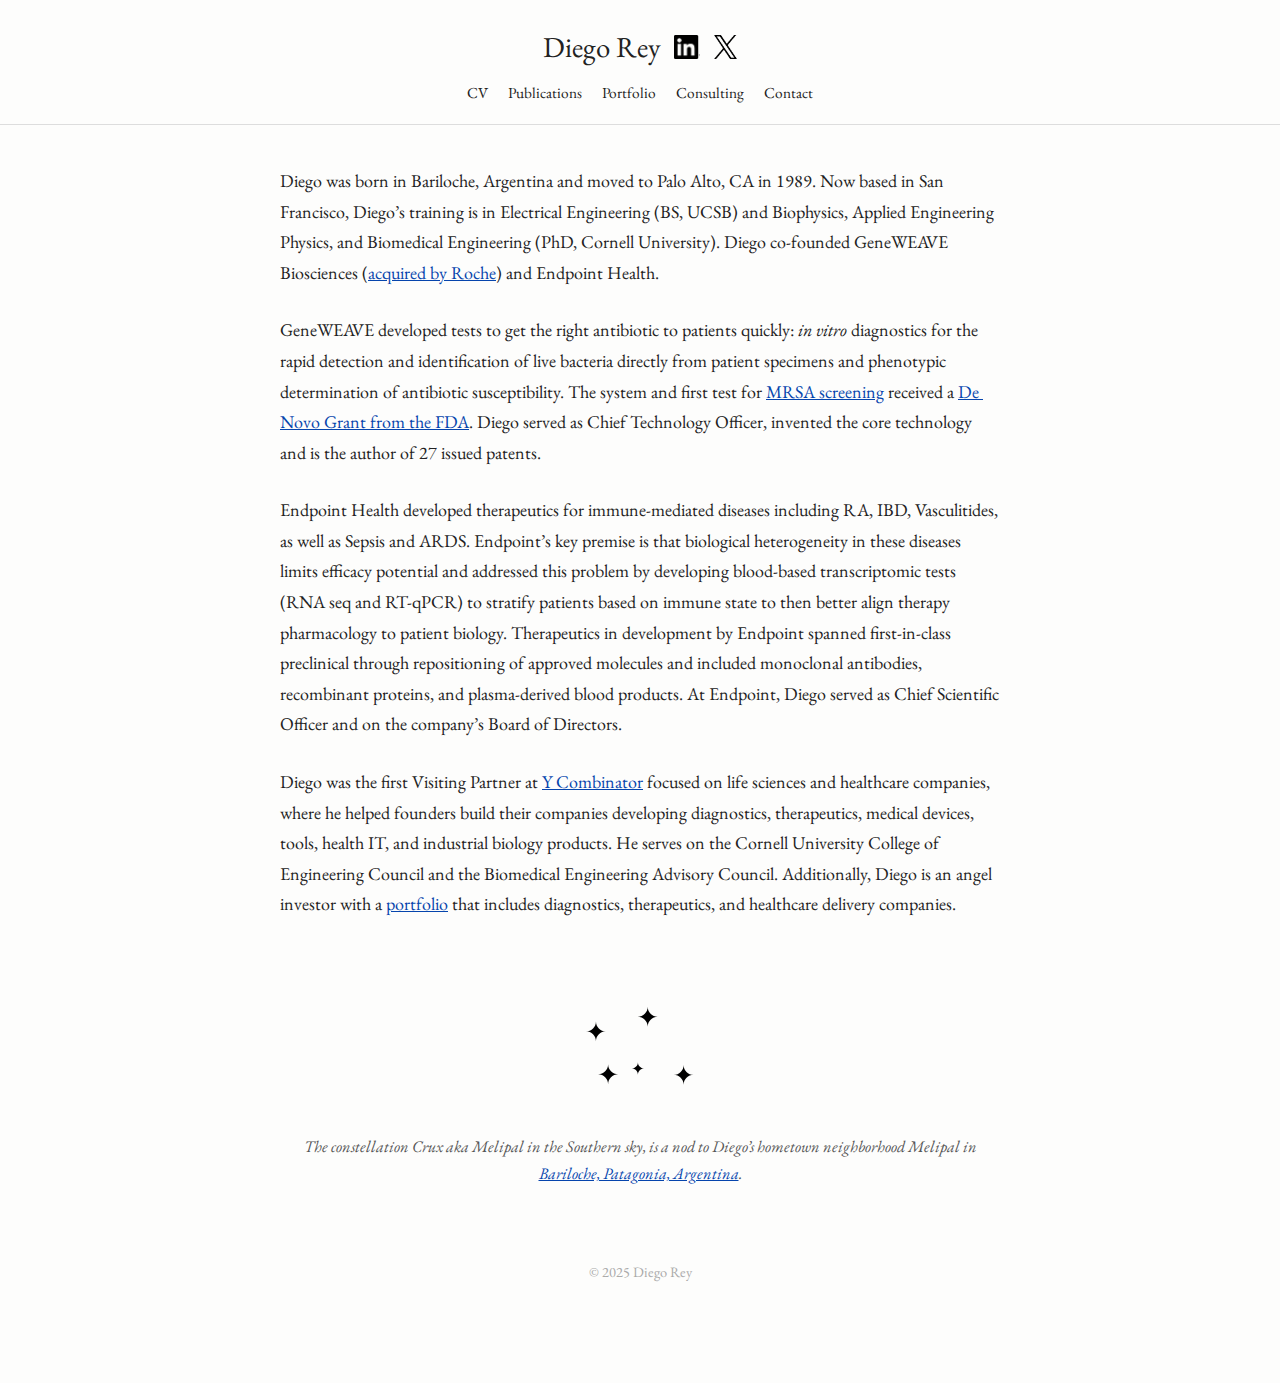
<file: index.html>
<!DOCTYPE html>
<html lang="en">
<head>
  <meta charset="UTF-8" />
  <meta name="viewport" content="width=device-width, initial-scale=1.0"/>
  <title>Diego Rey</title>
  <link rel="icon" type="image/png" href="melipal_favicon.png" />
  <link rel="stylesheet" href="styles.css" />
  <link href="https://fonts.googleapis.com/css2?family=EB+Garamond&display=swap" rel="stylesheet">
  <style>
    .profile-header {
      display: flex;
      justify-content: center;
      align-items: center;
      gap: 0.75rem;
    }
    .profile-header img {
      height: 24px;
      width: auto;
    }
  </style>
</head>
<body>
  <header>
    <div class="profile-header">
      <h1><a href="index.html">Diego Rey</a></h1>
      <a href="https://www.linkedin.com/in/diegorey/" target="_blank">
        <img src="logos/InBug-Black.png" alt="LinkedIn logo" />
      </a>
      <a href="https://x.com/diegoarey" target="_blank">
        <img src="logos/logo-black.png" alt="X (Twitter) logo" />
      </a>
    </div>
    <nav>
      <a href="DiegoRey_CV_March_2025.pdf" target="_blank">CV</a>
      <a href="https://scholar.google.com/citations?user=e81k_fIAAAAJ&hl=en" target="_blank">Publications</a>
      <a href="portfolio.html">Portfolio</a>
      <a href="https://www.maitenconsulting.com" target="_blank">Consulting</a>
      <a href="contact.html">Contact</a>
    </nav>
  </header>

  <main>
    <section>
      <p>Diego was born in Bariloche, Argentina and moved to Palo Alto, CA in 1989. Now based in San Francisco, Diego’s training is in Electrical Engineering (BS, UCSB) and Biophysics, Applied Engineering Physics, and Biomedical Engineering (PhD, Cornell University). Diego co-founded GeneWEAVE Biosciences (<a href="https://www.genengnews.com/news/roche-to-acquire-geneweave-for-up-to-425m/" target="_blank">acquired by Roche</a>) and Endpoint Health.</p>

      <p>GeneWEAVE developed tests to get the right antibiotic to patients quickly: <em>in vitro</em> diagnostics for the rapid detection and identification of live bacteria directly from patient specimens and phenotypic determination of antibiotic susceptibility. The system and first test for <a href="https://medlineplus.gov/lab-tests/mrsa-tests/" target="_blank">MRSA screening</a> received a <a href="https://www.fda.gov/news-events/press-announcements/fda-authorizes-marketing-diagnostic-test-uses-novel-technology-detect-mrsa-bacteria" target="_blank">De Novo Grant from the FDA</a>. Diego served as Chief Technology Officer, invented the core technology and is the author of 27 issued patents.</p>

      <p>Endpoint Health developed therapeutics for immune-mediated diseases including RA, IBD, Vasculitides, as well as Sepsis and ARDS. Endpoint’s key premise is that biological heterogeneity in these diseases limits efficacy potential and addressed this problem by developing blood-based transcriptomic tests (RNA seq and RT-qPCR) to stratify patients based on immune state to then better align therapy pharmacology to patient biology. Therapeutics in development by Endpoint spanned first-in-class preclinical through repositioning of approved molecules and included monoclonal antibodies, recombinant proteins, and plasma-derived blood products. At Endpoint, Diego served as Chief Scientific Officer and on the company’s Board of Directors.</p>

      <p>Diego was the first Visiting Partner at <a href="https://www.ycombinator.com" target="_blank">Y Combinator</a> focused on life sciences and healthcare companies, where he helped founders build their companies developing diagnostics, therapeutics, medical devices, tools, health IT, and industrial biology products. He serves on the Cornell University College of Engineering Council and the Biomedical Engineering Advisory Council. Additionally, Diego is an angel investor with a <a href="portfolio.html">portfolio</a> that includes diagnostics, therapeutics, and healthcare delivery companies.</p>
    </section>

    <section class="melipal">
      <img src="images/melipal.svg" alt="Melipal constellation" />
      <p class="caption"><em>The constellation Crux aka Melipal in the Southern sky, is a nod to Diego’s hometown neighborhood Melipal in <a href="https://www.travelandleisure.com/trip-ideas/bariloche-argentina-guide" target="_blank">Bariloche, Patagonia, Argentina</a>.</em></p>
    </section>

    <footer>
      <p>&copy; 2025 Diego Rey</p>
    </footer>
  </main>
</body>
</html>
</file>
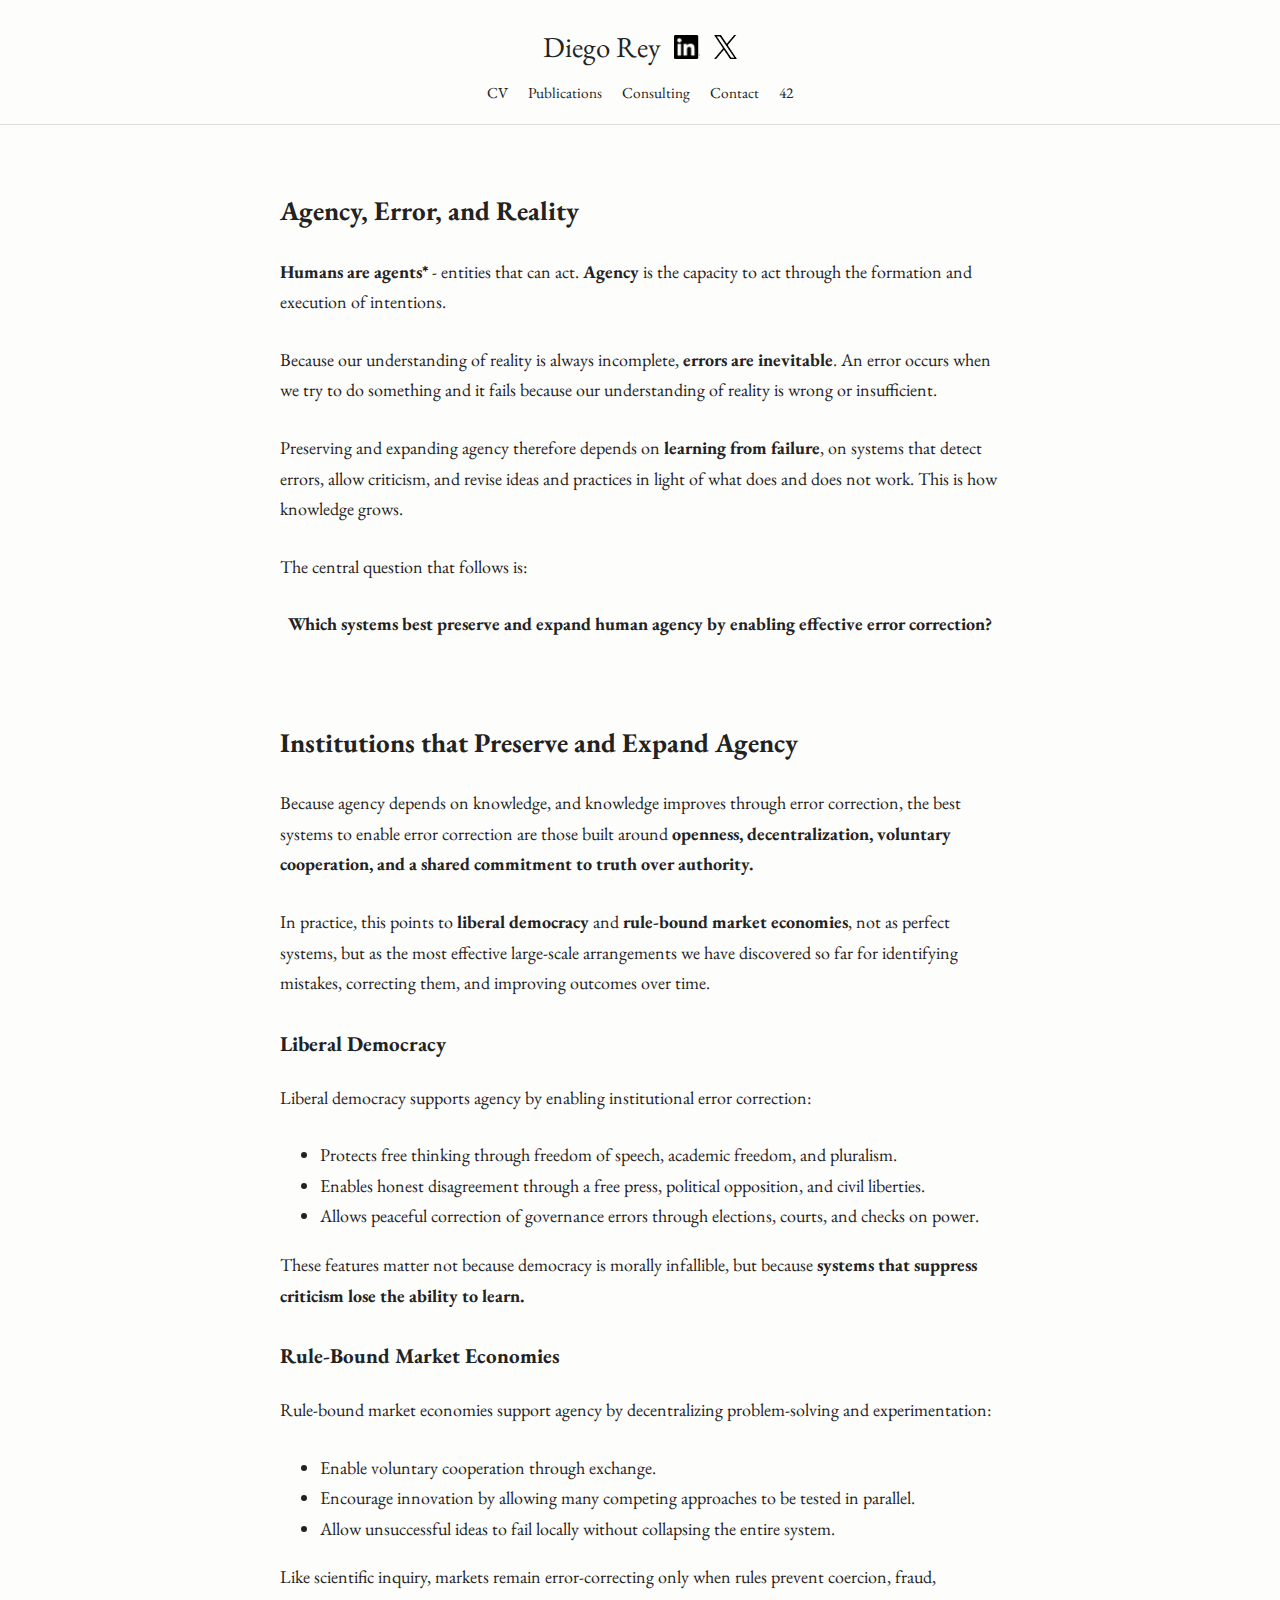
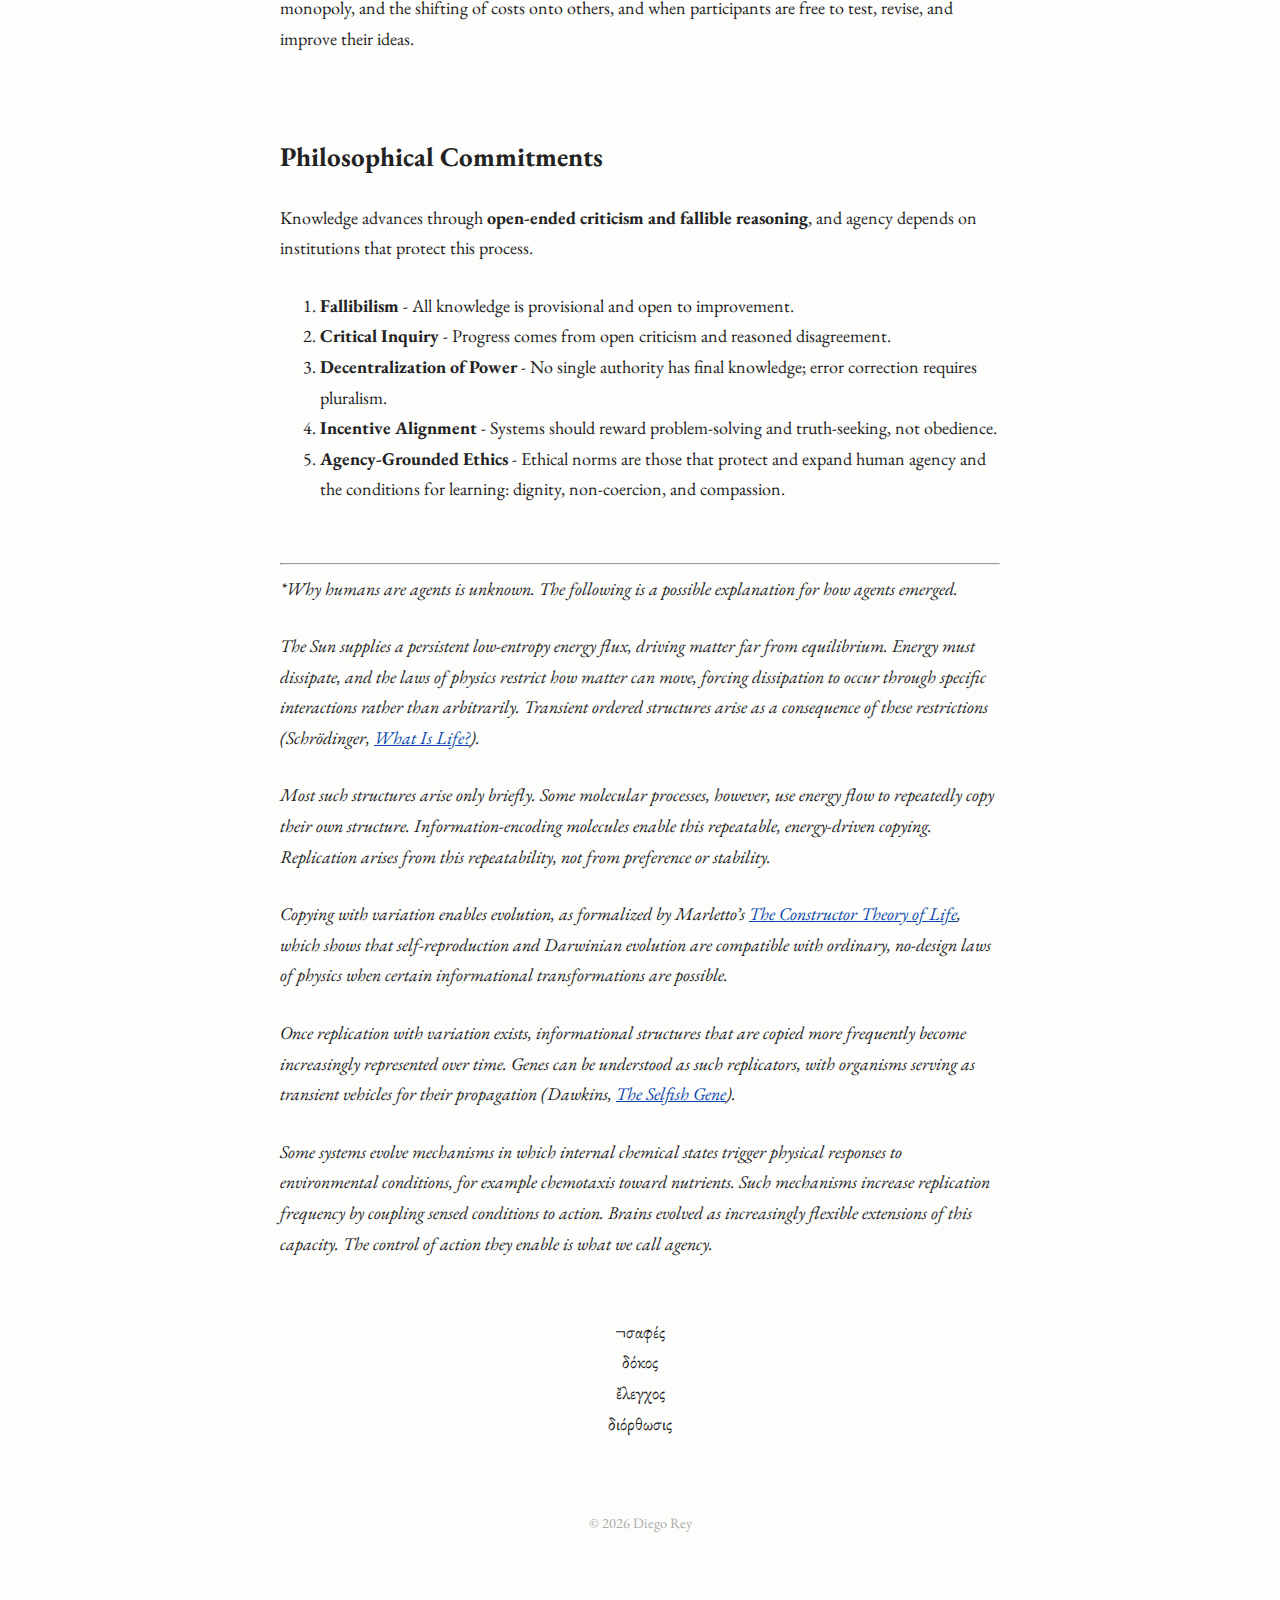
<file: 42.html>
<!DOCTYPE html>
<html lang="en">
<head>
  <meta charset="UTF-8" />
  <meta name="viewport" content="width=device-width, initial-scale=1.0"/>
  <title>42</title>
  <link rel="icon" type="image/png" href="melipal_favicon.png" />
  <link rel="stylesheet" href="styles.css" />
  <link href="https://fonts.googleapis.com/css2?family=EB+Garamond&display=swap" rel="stylesheet">
  <style>
    .profile-header {
      display: flex;
      justify-content: center;
      align-items: center;
      gap: 0.75rem;
    }
    .profile-header img {
      height: 24px;
      width: auto;
    }
  </style>
</head>
<body>
  <header>
    <div class="profile-header">
      <h1><a href="index.html">Diego Rey</a></h1>
      <a href="https://www.linkedin.com/in/diegorey/" target="_blank">
        <img src="logos/InBug-Black.png" alt="LinkedIn logo" />
      </a>
      <a href="https://x.com/diegoarey" target="_blank">
        <img src="logos/logo-black.png" alt="X (Twitter) logo" />
      </a>
    </div>
    <nav>
      <a href="DiegoRey_CV.pdf" target="_blank">CV</a>
      <a href="https://scholar.google.com/citations?user=e81k_fIAAAAJ&hl=en" target="_blank">Publications</a>
      <a href="https://www.maitenconsulting.com" target="_blank">Consulting</a>
      <a href="contact.html">Contact</a>
      <a href="42.html">42</a>
    </nav>
  </header>

  <main>
    <section>

      <h2>Agency, Error, and Reality</h2>

      <p><b>Humans are agents*</b> - entities that can act. <b>Agency</b> is the capacity to act through the formation and execution of intentions.</p>

      <p>Because our understanding of reality is always incomplete, <b>errors are inevitable</b>. An error occurs when we try to do something and it fails because our understanding of reality is wrong or insufficient.</p>

      <p>Preserving and expanding agency therefore depends on <b>learning from failure</b>, on systems that detect errors, allow criticism, and revise ideas and practices in light of what does and does not work. This is how knowledge grows.</p>

      <p>The central question that follows is:</p>

      <center><p><b>Which systems best preserve and expand human agency by enabling effective error correction?</b></p></center>

      <br>

      <h2>Institutions that Preserve and Expand Agency</h2>

      <p>Because agency depends on knowledge, and knowledge improves through error correction, the best systems to enable error correction are those built around <b>openness, decentralization, voluntary cooperation, and a shared commitment to truth over authority.</b></p>

      <p>In practice, this points to <b>liberal democracy</b> and <b>rule-bound market economies</b>, not as perfect systems, but as the most effective large-scale arrangements we have discovered so far for identifying mistakes, correcting them, and improving outcomes over time.</p>

      <h3>Liberal Democracy</h3>

      <p>Liberal democracy supports agency by enabling institutional error correction:</p>

      <ul>
        <li>Protects free thinking through freedom of speech, academic freedom, and pluralism.</li>
        <li>Enables honest disagreement through a free press, political opposition, and civil liberties.</li>
        <li>Allows peaceful correction of governance errors through elections, courts, and checks on power.</li>
      </ul>

      <p>These features matter not because democracy is morally infallible, but because <b>systems that suppress criticism lose the ability to learn.</b></p>

      <h3>Rule-Bound Market Economies</h3>

      <p>Rule-bound market economies support agency by decentralizing problem-solving and experimentation:</p>

      <ul>
        <li>Enable voluntary cooperation through exchange.</li>
        <li>Encourage innovation by allowing many competing approaches to be tested in parallel.</li>
        <li>Allow unsuccessful ideas to fail locally without collapsing the entire system.</li>
      </ul>

      <p>Like scientific inquiry, markets remain error-correcting only when rules prevent coercion, fraud, monopoly, and the shifting of costs onto others, and when participants are free to test, revise, and improve their ideas.</p>

      <br>

      <h2>Philosophical Commitments</h2>

      <p>Knowledge advances through <b>open-ended criticism and fallible reasoning</b>, and agency depends on institutions that protect this process.</p>

      <ol>
        <li><b>Fallibilism</b> - All knowledge is provisional and open to improvement.</li>
        <li><b>Critical Inquiry</b> - Progress comes from open criticism and reasoned disagreement.</li>
        <li><b>Decentralization of Power</b> - No single authority has final knowledge; error correction requires pluralism.</li>
        <li><b>Incentive Alignment</b> - Systems should reward problem-solving and truth-seeking, not obedience.</li>
        <li><b>Agency-Grounded Ethics</b> - Ethical norms are those that protect and expand human agency and the conditions for learning: dignity, non-coercion, and compassion.</li>
      </ol>

      <br>

      <hr>

      <div style="font-style: italic">
        <p>*Why humans are agents is unknown. The following is a possible explanation for how agents emerged.</p>
        <p>The Sun supplies a persistent low-entropy energy flux, driving matter far from equilibrium. Energy must dissipate, and the laws of physics restrict how matter can move, forcing dissipation to occur through specific interactions rather than arbitrarily. Transient ordered structures arise as a consequence of these restrictions (Schrödinger, <a href="https://en.wikipedia.org/wiki/What_Is_Life%3F">What Is Life?</a>).</p>
        <p>Most such structures arise only briefly. Some molecular processes, however, use energy flow to repeatedly copy their own structure. Information-encoding molecules enable this repeatable, energy-driven copying. Replication arises from this repeatability, not from preference or stability.</p>
        <p>Copying with variation enables evolution, as formalized by Marletto’s <a href="https://arxiv.org/pdf/1407.0681">The Constructor Theory of Life</a>, which shows that self-reproduction and Darwinian evolution are compatible with ordinary, no-design laws of physics when certain informational transformations are possible.</p>
        <p>Once replication with variation exists, informational structures that are copied more frequently become increasingly represented over time. Genes can be understood as such replicators, with organisms serving as transient vehicles for their propagation (Dawkins, <a href="https://en.wikipedia.org/wiki/The_Selfish_Gene">The Selfish Gene</a>).</p>
        <p>Some systems evolve mechanisms in which internal chemical states trigger physical responses to environmental conditions, for example chemotaxis toward nutrients. Such mechanisms increase replication frequency by coupling sensed conditions to action. Brains evolved as increasingly flexible extensions of this capacity. The control of action they enable is what we call agency.</p>
      </div>

      <section class="fallibilism" aria-label="Fallibilism sequence">
        <div>
          <center>
            <br>
            <div>¬σαφές</div>
            <div>δόκος</div>
            <div>ἔλεγχος</div>
            <div>διόρθωσις</div>
          </center>
        </div>
        
    <footer>
      <p>&copy; 2026 Diego Rey</p>
    </footer>
  </main>
</body>
</html>
</file>
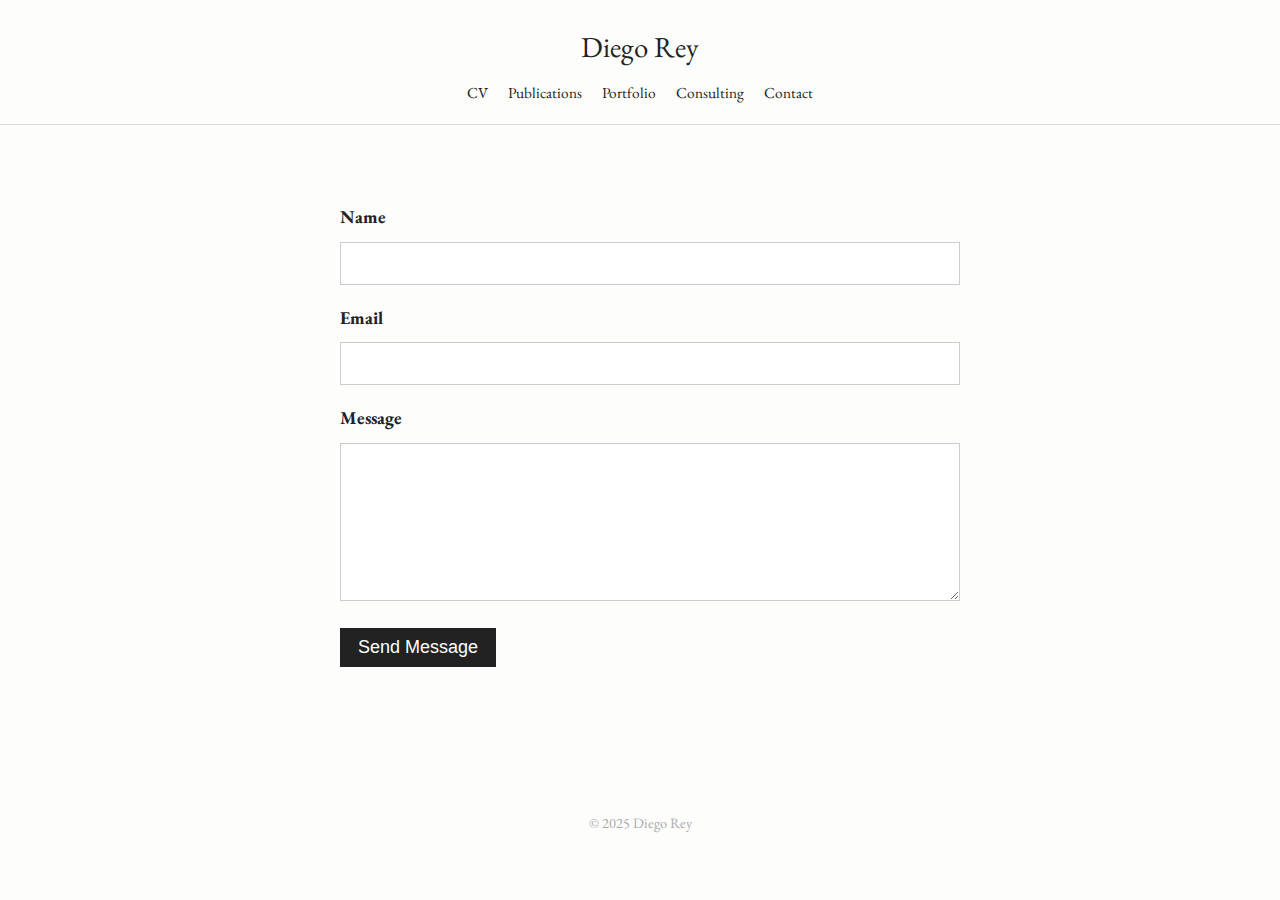
<file: contact.html>
<!DOCTYPE html>
<html lang="en">
<head>
  <meta charset="UTF-8" />
  <meta name="viewport" content="width=device-width, initial-scale=1.0" />
  <title>Contact - Diego Rey</title>
  <link rel="stylesheet" href="styles.css" />
  <link href="https://fonts.googleapis.com/css2?family=EB+Garamond&display=swap" rel="stylesheet">
  <style>
    .contact-form {
      max-width: 600px;
      margin: 0 auto;
      padding-top: 2rem;
    }

    .contact-form label {
      display: block;
      margin-bottom: 0.5rem;
      font-weight: bold;
    }

    .contact-form input,
    .contact-form textarea {
      width: 100%;
      padding: 0.5rem;
      margin-bottom: 1rem;
      border: 1px solid #ccc;
      font-family: 'EB Garamond', serif;
      font-size: 1rem;
    }

    .contact-form button {
      padding: 0.5rem 1rem;
      font-size: 1rem;
      background-color: #222;
      color: #fff;
      border: none;
      cursor: pointer;
    }

    .contact-form button:hover {
      background-color: #444;
    }
  </style>
</head>
<body>
  <header>
    <h1><a href="index.html">Diego Rey</a></h1>
    <nav>
      <a href="DiegoRey_CV_March_2025.pdf" target="_blank">CV</a>
      <a href="https://scholar.google.com/citations?user=e81k_fIAAAAJ&hl=en" target="_blank">Publications</a>
      <a href="portfolio.html">Portfolio</a>
      <a href="https://www.maitenconsulting.com" target="_blank">Consulting</a>
      <a href="contact.html">Contact</a>
    </nav>
  </header>

  <main>
    <section class="contact-form">
      <form action="https://getform.io/f/azywpwxb" method="POST">
        <label for="name">Name</label>
        <input type="text" name="name" id="name" required />

        <label for="email">Email</label>
        <input type="email" name="email" id="email" required />

        <label for="message">Message</label>
        <textarea name="message" id="message" rows="6" required></textarea>

        <button type="submit">Send Message</button>
      </form>
    </section>
  </main>

  <footer>
    <p>&copy; 2025 Diego Rey</p>
  </footer>
</body>
</html>
</file>
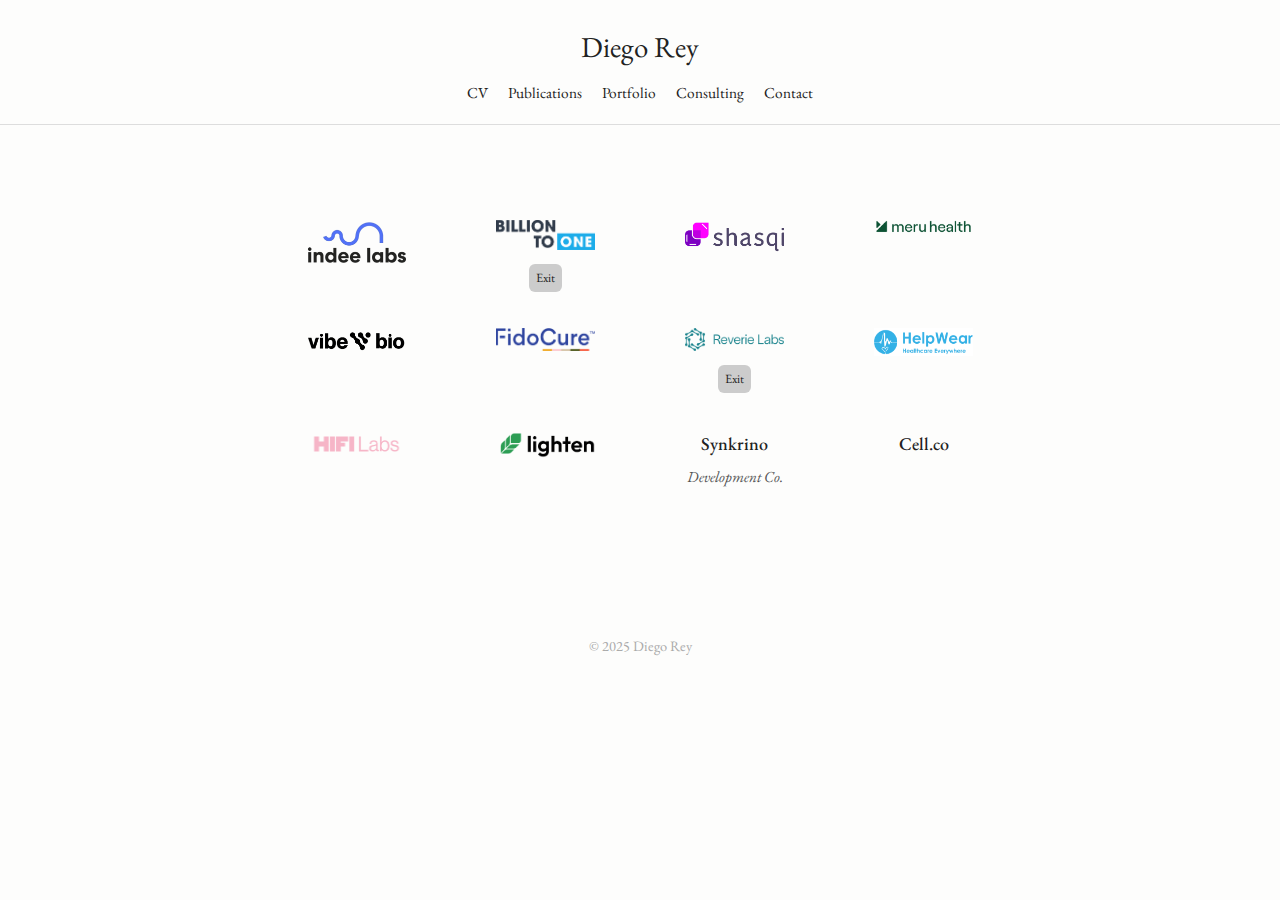
<file: portfolio.html>
<!DOCTYPE html>
<html lang="en">
<head>
  <meta charset="UTF-8" />
  <meta name="viewport" content="width=device-width, initial-scale=1.0"/>
  <title>Portfolio - Diego Rey</title>
  <link rel="stylesheet" href="styles.css" />
  <link href="https://fonts.googleapis.com/css2?family=EB+Garamond&display=swap" rel="stylesheet">
  <style>
    .portfolio-grid {
      display: grid;
      grid-template-columns: repeat(auto-fit, minmax(120px, 1fr));
      gap: 2rem;
      margin-top: 3rem;
    }
    .portfolio-item {
      text-align: center;
    }
    .portfolio-item img {
      max-width: 100px;
      height: auto;
      display: block;
      margin: 0 auto 0.5rem;
    }
    .text-logo {
      font-size: 1rem;
      font-weight: 500;
      color: #222;
      margin-bottom: 0.25rem;
    }
    .badge {
      display: inline-block;
      background: #ccc;
      font-size: 0.7rem;
      padding: 0.2rem 0.4rem;
      border-radius: 6px;
      margin-top: 0.25rem;
    }
    .caption {
      font-size: 0.85rem;
      color: #555;
      margin-top: 0.2rem;
    }
    .portfolio-item a {
      text-decoration: none;
    }
  </style>
</head>
<body>
  <header>
    <h1><a href="index.html">Diego Rey</a></h1>
    <nav>
      <a href="DiegoRey_CV_March_2025.pdf" target="_blank">CV</a>
      <a href="https://scholar.google.com/citations?user=e81k_fIAAAAJ&hl=en" target="_blank">Publications</a>
      <a href="portfolio.html">Portfolio</a>
      <a href="consulting.html">Consulting</a>
      <a href="contact.html">Contact</a>
    </nav>
  </header>

  <main>
    <div class="portfolio-grid">

      <div class="portfolio-item">
        <a href="https://www.indeelabs.com" target="_blank">
          <img src="logos/IndeeLabs.png" alt="Indee Labs" />
        </a>
      </div>

      <div class="portfolio-item">
        <a href="https://billiontoone.com" target="_blank">
          <img src="logos/BTO.png" alt="BillionToOne" />
        </a>
        <div class="badge">Exit</div>
      </div>

      <div class="portfolio-item">
        <a href="https://www.shasqi.com" target="_blank">
          <img src="logos/shasqi.png" alt="Shasqi" />
        </a>
      </div>

      <div class="portfolio-item">
        <a href="https://www.meruhealth.com" target="_blank">
          <img src="logos/MeruHealth.png" alt="Meru Health" />
        </a>
      </div>

      <div class="portfolio-item">
        <a href="https://vibebio.com" target="_blank">
          <img src="logos/VibeBio.png" alt="Vibe Bio" />
        </a>
      </div>

      <div class="portfolio-item">
        <a href="https://fidocure.com" target="_blank">
          <img src="logos/Fidocure.png" alt="FidoCure" />
        </a>
      </div>

      <div class="portfolio-item">
        <a href="https://reverielabs.com" target="_blank">
          <img src="logos/Reverie.png" alt="Reverie Labs" />
        </a>
        <div class="badge">Exit</div>
      </div>

      <div class="portfolio-item">
        <a href="https://helpwear.ca" target="_blank">
          <img src="logos/HelpWear.png" alt="HelpWear" />
        </a>
      </div>

      <div class="portfolio-item">
        <a href="https://hifilabs.co" target="_blank">
          <img src="logos/HiFi.png" alt="HiFi Labs" />
        </a>
      </div>

      <div class="portfolio-item">
        <a href="https://www.lighten-ai.com" target="_blank">
          <img src="logos/lighten.png" alt="Lighten AI" />
        </a>
      </div>

      <div class="portfolio-item">
        <a href="https://synkrino.dev" target="_blank">
          <div class="text-logo">Synkrino</div>
          <div class="caption">Development Co.</div>
        </a>
      </div>

      <div class="portfolio-item">
        <div class="text-logo">Cell.co</div>
      </div>

    </div>
  </main>

  <footer>
    <p>&copy; 2025 Diego Rey</p>
  </footer>
</body>
</html>
</file>
<file: styles.css>
@import url('https://fonts.googleapis.com/css2?family=EB+Garamond&display=swap');

html, body {
  margin: 0;
  padding: 0;
  font-family: 'EB Garamond', serif;
  font-size: 18px;
  line-height: 1.7;
  background-color: #fdfdfc;
  color: #222;
}

main a,
main a:visited,
main a:hover,
main a:active {
  color: #0645ad;
  text-decoration: underline;
}

header h1 a,
nav a {
  all: unset;
  cursor: pointer;
  color: #222 !important;
  text-decoration: none !important;
  font-family: 'EB Garamond', serif;
}

nav a:hover {
  text-decoration: underline !important;
}

header {
  position: sticky;
  top: 0;
  z-index: 1000;
  background: #fdfdfc;
  padding: 1.25rem 1rem 0.75rem;
  text-align: center;
  border-bottom: 1px solid #ddd;
}

header h1 {
  font-size: 1.6rem;
  font-weight: normal;
  margin: 0 0 0.5rem 0;
}

nav {
  display: flex;
  justify-content: center;
  flex-wrap: nowrap;
  gap: 1.1rem;
  font-size: 0.85rem;
  padding-bottom: 0.25rem;
  overflow: hidden;
  white-space: nowrap;
}

nav a {
  flex-shrink: 0;
}

/* 🛠 MUCH SMALLER top padding */
main {
  max-width: 720px;
  margin: 0 auto;
  padding: 2.25rem 1.5rem 4rem;
  text-align: left;
}

main p:first-of-type {
  margin-top: 0 !important;
}

main p {
  margin-bottom: 1.5rem;
  white-space: pre-wrap;
}

.melipal {
  margin-top: 3rem;
  text-align: center;
}

.melipal img {
  max-width: 140px;
  margin-bottom: 0.5rem;
}

.caption {
  font-style: italic;
  font-size: 0.9rem;
  color: #555;
}

footer {
  text-align: center;
  font-size: 0.8rem;
  color: #aaa;
  margin-top: 4rem;
}
</file>
